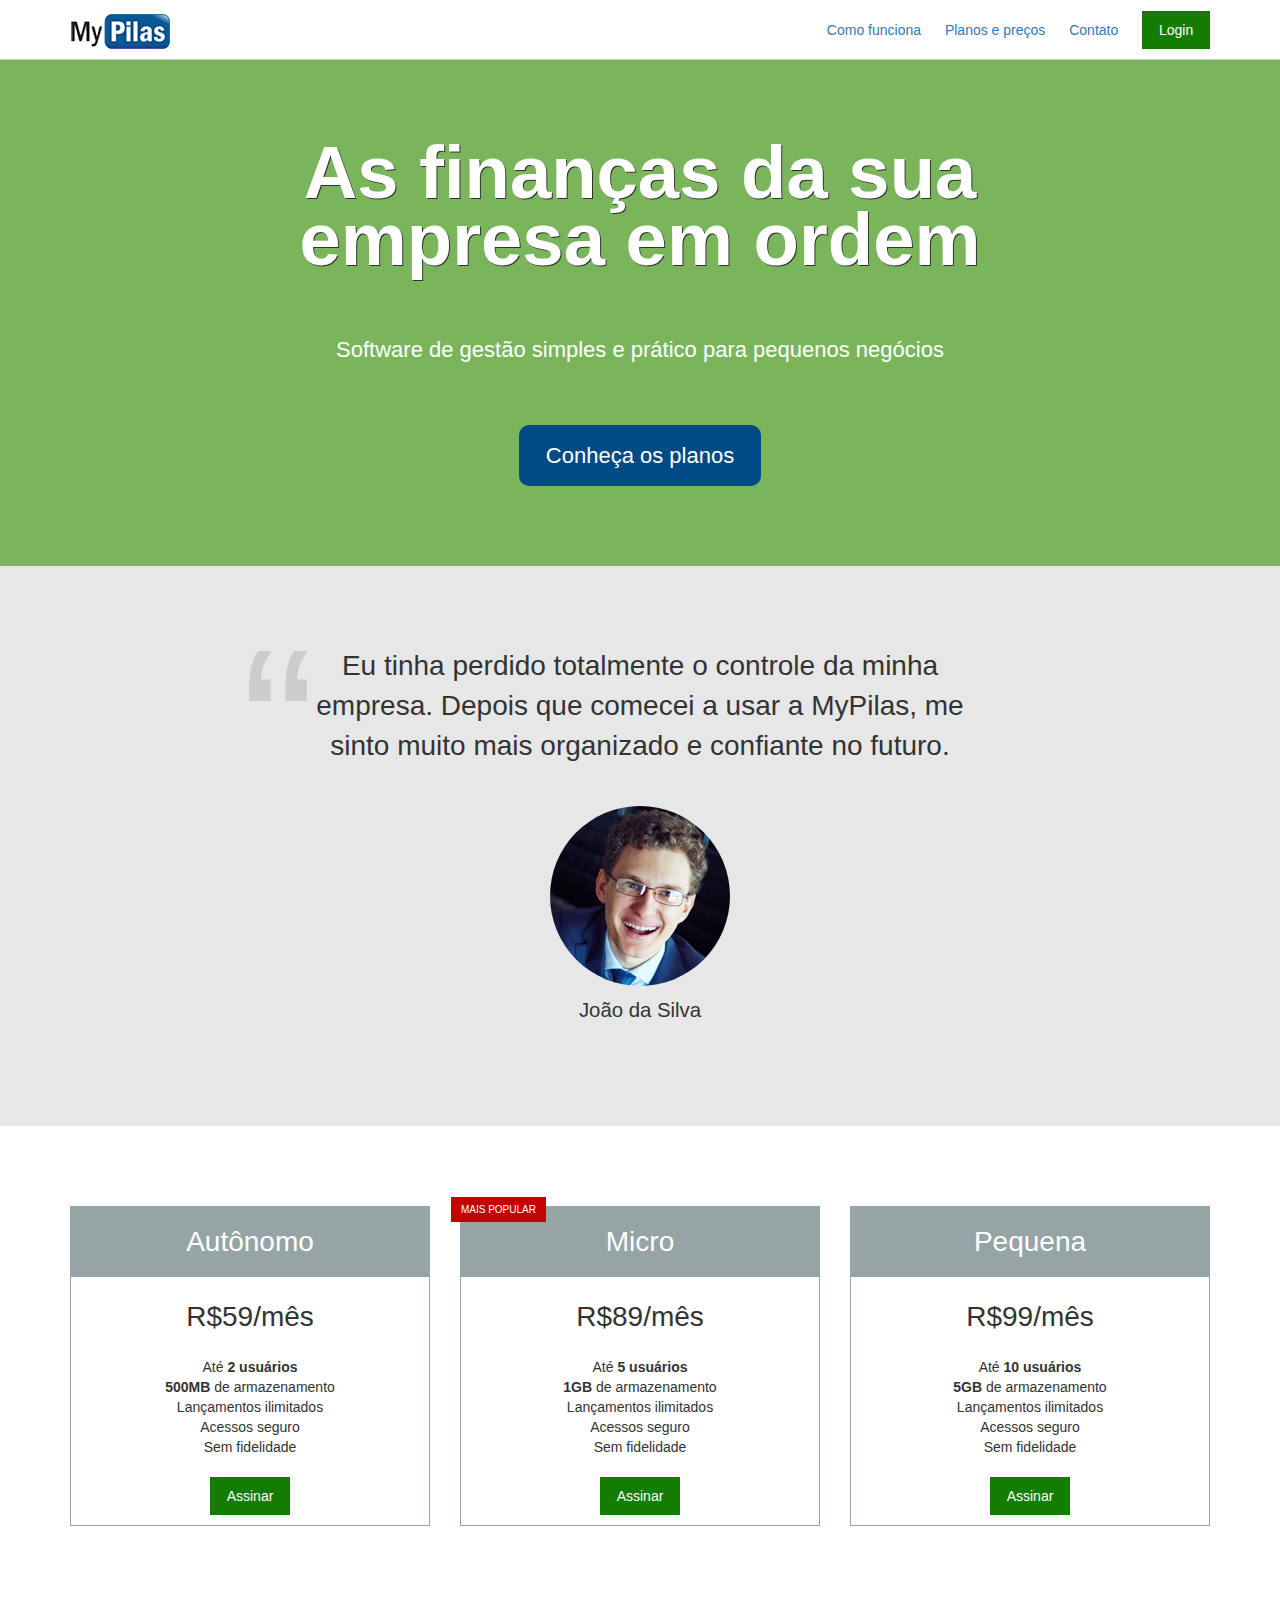
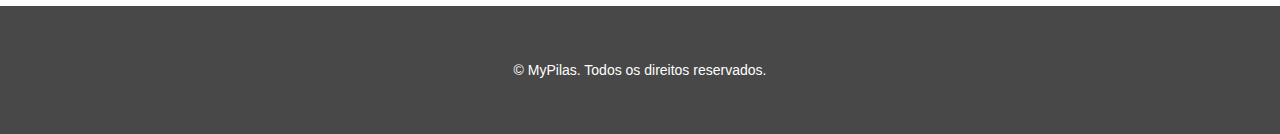
<file: index.html>
<!DOCTYPE html>
<html lang="pt-BR">

<head>
    <meta charset="utf-8">
    <title>MyPilas</title>

    <link rel="stylesheet" href="css/bootstrap-grid.min.css">
    <link rel="stylesheet" href="css/layout.css">
    <link rel="stylesheet" href="css/componentes.css">
    <link rel="stylesheet" href="css/base.css">
</head>

<body>
    <header class="layout-cabecalho   layout-cabecalho--home">
        <div class="container">

            <nav class="navegacao">
                <img src="img/logo.png" width="100" height="35" alt="MyPilas">

                <div class="navegacao__menu">
                    <button class="botao-chaveador  js-botao-chaveador"></button>

                    <ul class="menu  js-menu">
                        <li class="menu__item">
                            <a href="#">Como funciona</a>
                        </li>
                        <li class="menu__item">
                            <a href="#planos">Planos e preços</a>
                        </li>
                        <li class="menu__item">
                            <a href="#">Contato</a>
                        </li>
                        <li class="menu__item   menu__item--botao">
                            <a href="#" class="botao   botao--login">Login</a>
                        </li>
                    </ul>

                </div>
            </nav>

        </div>
    </header>

    <section class="layout-chamada">
        <div class="container">

            <div class="chamada">
                <h1 class="chamada__titulo">As finanças da sua empresa em ordem</h1>
                <p class="chamada__subtitulo">Software de gestão simples e prático para pequenos negócios</p>

                <div class="chamada__acao">
                    <a href="#planos" class="botao   botao--principal">Conheça os planos</a>
                </div>
            </div>

        </div>
    </section>

    <div class="layout-depoimento">
        <div class="container">

            <div class="depoimento">
                <blockquote>
                    Eu tinha perdido totalmente o controle da minha empresa.
                    Depois que comecei a usar a MyPilas, me sinto muito mais organizado e confiante no futuro.
                </blockquote>

                <div class="depoimento__autor">
                    <img src="img/joao-da-silva.jpg" width="180" height="180" alt="João da Silva">
                    <p>João da Silva</p>
                </div>
            </div>


        </div>
    </div>

    <div id="planos" class="layout-planos">
        <div class="container">
            <div class="row">
                <div class="col-sm-4">

                    <article class="plano">
                        <h2 class="plano__cabecalho">Autônomo</h2>
                        <div class="plano__preco">R$59/mês</div>
                        <ul class="plano__caracteristicas">
                            <li>Até <strong>2 usuários</strong></li>
                            <li><strong>500MB</strong> de armazenamento</li>
                            <li>Lançamentos ilimitados</li>
                            <li>Acessos seguro</li>
                            <li>Sem fidelidade</li>
                        </ul>
                        <footer class="plano__rodape">
                            <a href="assine.html" class="botao botao--assinar">Assinar</a>
                        </footer>
                    </article>

                </div>
                <div class="col-sm-4">

                    <article class="plano  plano--mais-popular">
                        <h2 class="plano__cabecalho">Micro</h2>
                        <div class="plano__preco">R$89/mês</div>
                        <ul class="plano__caracteristicas">
                            <li>Até <strong>5 usuários</strong></li>
                            <li><strong>1GB</strong> de armazenamento</li>
                            <li>Lançamentos ilimitados</li>
                            <li>Acessos seguro</li>
                            <li>Sem fidelidade</li>
                        </ul>
                        <footer class="plano__rodape">
                            <a href="assine.html" class="botao botao--assinar">Assinar</a>
                        </footer>
                    </article>

                </div>
                <div class="col-sm-4   ultima-coluna">

                    <article class="plano">
                        <h2 class="plano__cabecalho">Pequena</h2>
                        <div class="plano__preco">R$99/mês</div>
                        <ul class="plano__caracteristicas">
                            <li>Até <strong>10 usuários</strong></li>
                            <li><strong>5GB</strong> de armazenamento</li>
                            <li>Lançamentos ilimitados</li>
                            <li>Acessos seguro</li>
                            <li>Sem fidelidade</li>
                        </ul>
                        <footer class="plano__rodape">
                            <a href="assine.html" class="botao botao--assinar">Assinar</a>
                        </footer>
                    </article>

                </div>
            </div>
        </div>
    </div>

    <footer class="layout-rodape">
        <div class="container">
            <p>&copy; MyPilas. Todos os direitos reservados.</p>
        </div>
    </footer>

    <script src="javascripts/app.js"></script>

</body>

</html>
</file>
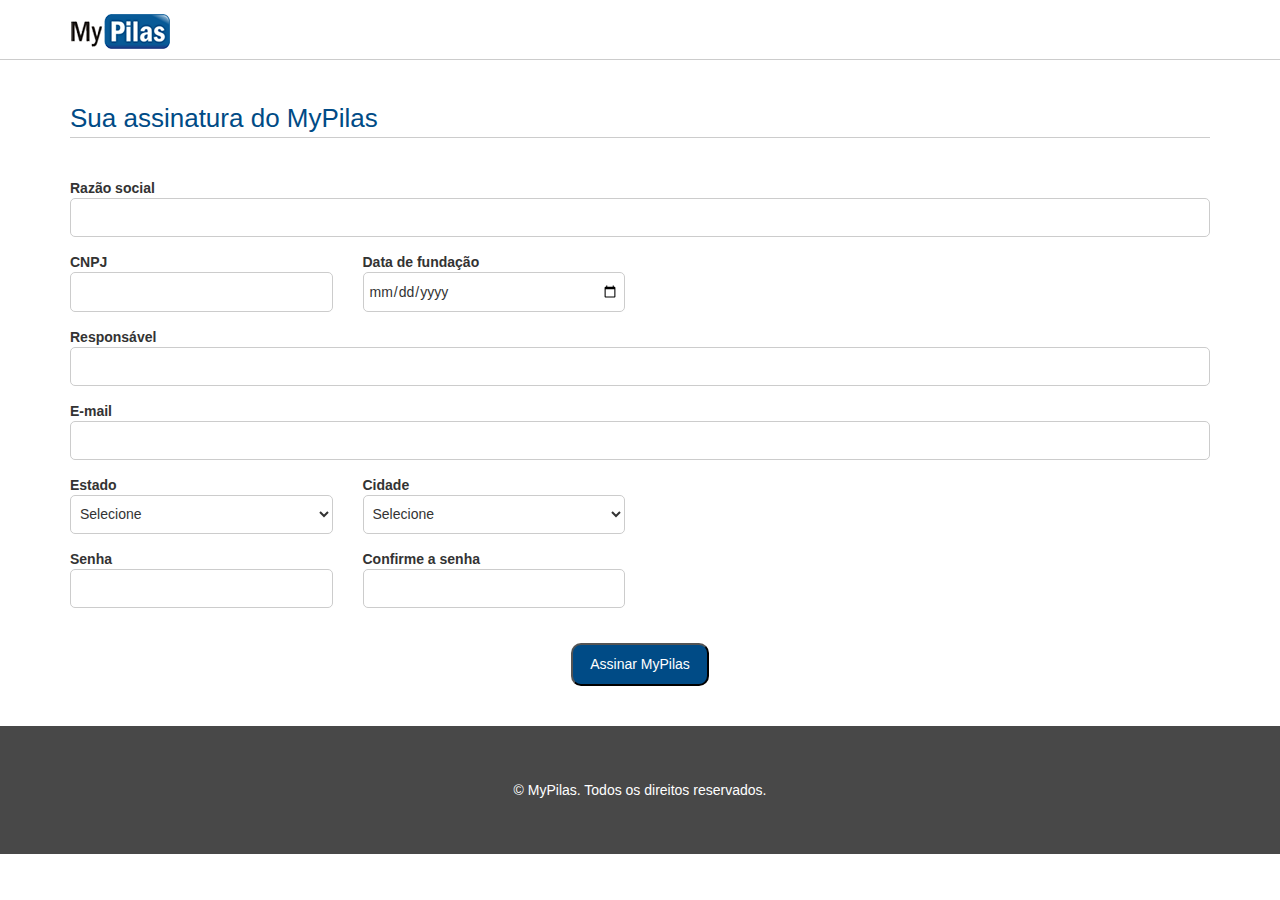
<file: assine.html>
<!DOCTYPE html>
<html lang="pt-BR">
  <head>
    <meta charset="utf-8">
    <meta name="viewport" content="width=device-width, initial-scale=1">

    <title>MyPilas</title>

    <link rel="stylesheet" href="css/bootstrap-grid.min.css">
    <link rel="stylesheet" href="css/base.css">
    <link rel="stylesheet" href="css/layout.css">
    <link rel="stylesheet" href="css/componentes.css">
  </head>

  <body>

    <header class="layout-cabecalho">
      <div class="container">

        <nav class="navegacao  navegacao--assinatura">
          <a href="index.html"><img src="img/logo.png" width="100" height="35" alt="MyPilas" /></a>
        </nav>
        
      </div>
    </header>

    <main class="layout-assinatura">
      <div class="container">

        <form action="#" method="post">
          <h1 class="titulo-formulario">Sua assinatura do MyPilas</h1>

          <div class="grupo-entrada">
            <label for="razao-social">Razão social</label>
            <input id="razao-social" name="razaoSocial" type="text" class="campo" required>
          </div>

          <div class="row">
            <div class="col-sm-3">
              <div class="grupo-entrada">
                <label for="cnpj">CNPJ</label>
                <input id="cnpj" name="cnpj" type="text" class="campo" required>
              </div>
            </div>
            <div class="col-sm-3">
              <div class="grupo-entrada">
                <label for="data-nascimento">Data de fundação</label>
                <input id="data-nascimento" name="dataFundacao" type="date" class="campo" required>
              </div>
            </div>
          </div>

          <div class="grupo-entrada">
            <label for="responsavel">Responsável</label>
            <input id="responsavel" name="responsavel" type="text" class="campo" required>
          </div>

          <div class="grupo-entrada">
            <label for="email">E-mail</label>
            <input id="email" type="email" class="campo" required>
          </div>

          <div class="row">
            <div class="col-sm-3">
              <div class="grupo-entrada">
                <label for="estado">Estado</label>
                <select id="estado" name="estado" class="campo">
                  <option>Selecione</option>
                  <option value="MG">Minas Gerais</option>
                  <option value="SP">São Paulo</option>
                  <option value="CE">Ceará</option>
                </select>
              </div>
            </div>
            <div class="col-sm-3">
              <div class="grupo-entrada">
                <label for="cidade">Cidade</label>
                <select id="cidade" class="campo">
                  <option>Selecione</option>
                  <option value="1">Uberlândia</option>
                  <option value="2">São Paulo</option>
                  <option value="3">Fortaleza</option>
                </select>
              </div>
            </div>
          </div>

          <div class="row">
            <div class="col-sm-3">
              <div class="grupo-entrada">
                <label for="senha">Senha</label>
                <input id="senha" type="password" class="campo" required>
              </div>
            </div>
            <div class="col-sm-3">
              <div class="grupo-entrada">
                <label for="confirmacao-senha">Confirme a senha</label>
                <input id="confirmacao-senha" type="password" class="campo" required>
              </div>
            </div>
          </div>

          <div style="text-align: center; margin-top: 20px">
            <input type="submit" value="Assinar MyPilas" class="botao  botao--principal">
          </div>
        </form>

      </div>
    </main>

    <footer class="layout-rodape">
      <div class="container">
        <p>&copy; MyPilas. Todos os direitos reservados.</p>
      </div>
    </footer>

  </body>

</html>
</file>
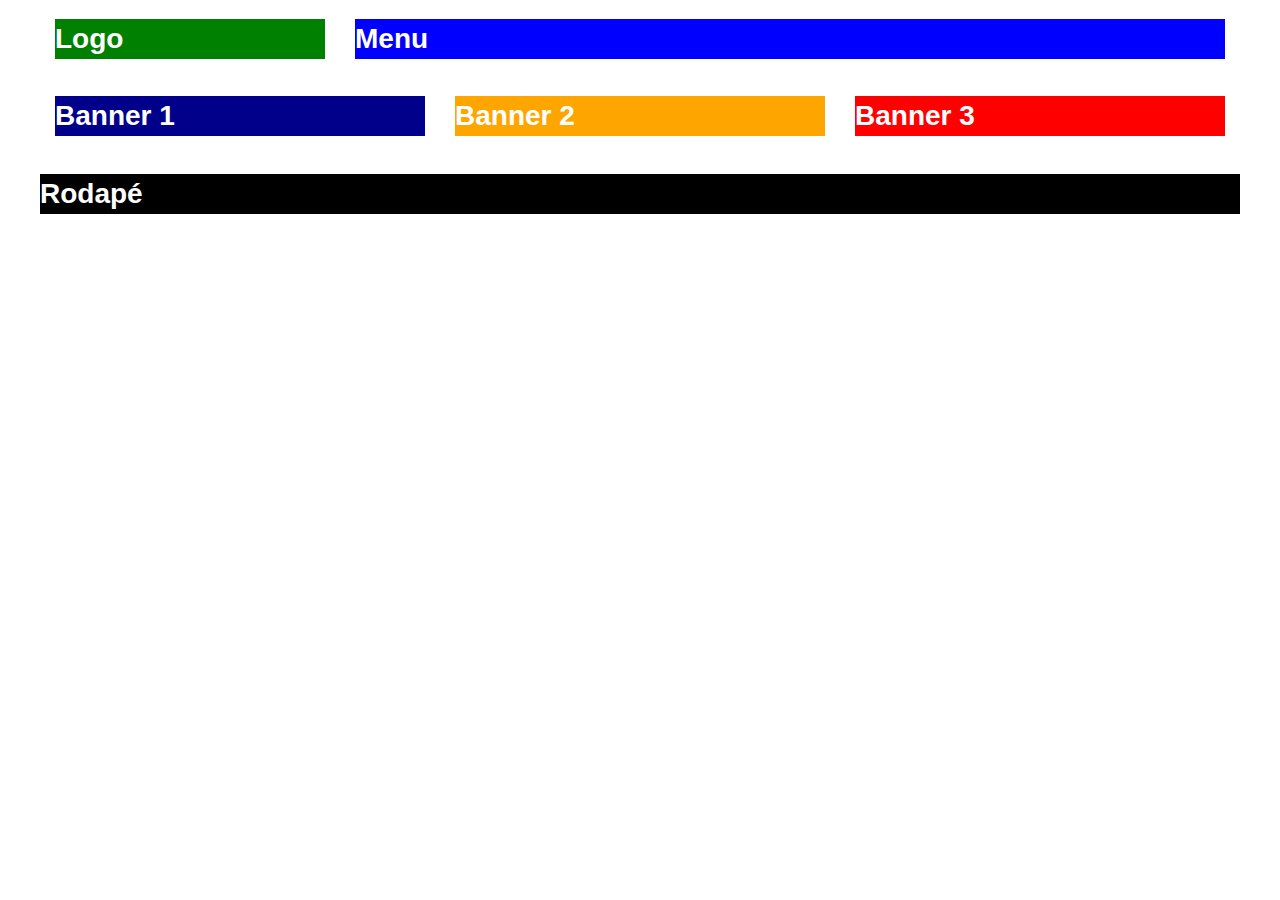
<file: grid.html>
<!DOCTYPE html>
<html>
    <head>
        <meta charset="utf-8">
        
        <link rel="stylesheet" href="css/bootstrap-grid.min.css">
        <link rel="stylesheet" href="css/estilos.css">
    </head>
    <body> 

        <div class="container">
            <div class="row">

                <div class="col=xs-12 col-sm-3">
                    <div style="background-color: green; color: #fff;">
                        <h1>Logo</h1>
                    </div>

                </div>

                <div class="col=xs-12 col-sm-9">
                    <div style="background-color: blue; color: #fff;">
                        <h1>Menu</h1>
                    </div>

                </div>
            </div>

            <div class="row">
                <div class="col=xs-12 col-sm-6 col-md-4">
                    <div style="background-color: darkblue; color: #fff;">
                        <h1>Banner 1</h1>
                    </div>

                </div>

                <div class="col=xs-12 col-sm-6 col-md-4">
                    <div style="background-color: orange; color: #fff;">
                        <h1>Banner 2</h1>
                    </div>

                </div>

                <div class="col=xs-12 col-sm-12 col-md-4">
                    <div style="background-color: red; color: #fff;">
                        <h1>Banner 3</h1>
                    </div>

                </div>
            </div>

            <div class="row">
                <div class="col=xs-12">
                    <div style="background-color: black; color: #fff;">
                        <h1>Rodapé</h1>
                    </div>

                </div>
            </div>
        </div>
    </body>
</html>
</file>
<file: css/layout.css>
.layout-cabecalho {
    height: 60px;
    line-height: 60px;
    border-bottom: 1px solid #ccc;

    background-color: #fff;
}

.layout-cabecalho--home {
    position: fixed;
    top: 0;
    left: 0;
    right: 0;
    z-index: 9999;
}

.layout-planos {
    padding: 80px 0;
}

.layout-chamada {
    padding: 80px 0;
    margin-top: 60px;

    background-color: #7ab55c;
}

.layout-depoimento {
    padding: 80px 0;
    background-color: #e7e7e7;
}

.layout-rodape {
    padding: 40px 0;

    background-color: #484848;

    color: #fff;
    text-align: center;
}

@media(max-width: 749px) {
    .layout-planos .row>div:not(.ultima-coluna) {
        margin-bottom: 40px;
    }
}

.layout-assinatura {
    padding: 40px 0;
}
</file>
<file: css/componentes.css>
/*--------------------*\
  PLANO
\*--------------------*/
.plano {
  position: relative;

  padding: 10px;
  border: 1px solid #95a4a5;

  font-size: 1.4rem;
  /* 14px */
}

.plano--mais-popular::after {
  position: absolute;
  top: -10px;
  left: -10px;

  padding: 0 10px;

  background-color: #c20303;
  color: #fff;

  font-size: 0.7142em;
  /* 10px */
  line-height: 2.5;

  content: "MAIS POPULAR";
}

.plano__cabecalho {
  margin: -10px;
  margin-bottom: 0;

  background-color: #95a4a5;
  color: #fff;

  text-align: center;
  line-height: 2.5;
  font-weight: normal;
  font-size: 2em;
}

.plano__preco {
  margin: 20px 0;

  text-align: center;
  font-size: 2em;
}

.plano__caracteristicas {
  padding: 0;
  margin: 20px 0;

  font-size: 1em;

  list-style: none;
}

.plano__caracteristicas>li {
  text-align: center;
}

.plano__rodape {
  text-align: center;
}

@media(max-width: 749px) {
  .layout-planos .row>div:not(.ultima-coluna) {
    margin-bottom: 40px;
  }
}


/*--------------------*\
  BOTAO
\*--------------------*/
.botao {
  display: inline-block;
  padding: 0.8em 1.2em;

  background-color: #bbb;
  color: #fff;

  line-height: normal;
  font-size: 1em;
  text-decoration: none;
}

.botao:hover,
.botao:focus {
  background-color: #aaa;
  color: #fff;

  text-decoration: none;
}

.botao--assinar,
.botao--login {
  background-color: #127d00;
}

.botao--assinar:hover,
.botao--assinar:focus,
.botao--login:hover,
.botao--login:focus {
  background-color: #0e6400;
}

.botao--principal {
  border-radius: 10px;

  background-color: #004b86;
}

.botao--principal:hover,
.botao--principal:focus {
  background-color: #003b6a;
}


/*--------------------*\
  CHAMADA
\*--------------------*/
.chamada {
  font-size: 1.6rem;
  /* 1.6 * 10px = 16px */
  text-align: center;
}

.chamada__titulo {
  margin: 0;

  color: #fff;

  font-size: 3.375em;
  /* 54px / 16px = 3.375 */
  line-height: 0.9;
  text-shadow: 1px 1px #313131;
}

.chamada__subtitulo {
  margin: 60px 0;

  color: #fff;

  font-size: 1em;
}

.chamada__acao {
  font-size: 1em;
}

@media(min-width: 992px) {
  .chamada {
    padding-left: 10%;
    padding-right: 10%;

    font-size: 2.2rem;
    /* 2.2 * 10px = 22px */
  }
}


/*--------------------*\
  DEPOIMENTO
\*--------------------*/
.depoimento {
  font-size: 2.2rem;
  /* 22px */
}

@media(min-width: 992px) {
  .depoimento {
    padding-left: 15%;
    padding-right: 15%;

    font-size: 2.8rem;
  }
}

.depoimento>blockquote {
  position: relative;

  margin: 0;
  padding: 0 60px;

  text-align: center;
  font-size: 1em;
}

.depoimento>blockquote::before {
  position: absolute;
  left: 0;
  top: -0.35em;

  color: #ccc;

  font-size: 8em;
  /* 176px */

  content: "\201C";

}

.depoimento__autor {
  margin-top: 40px;

  text-align: center;
  font-size: 0.7272em;
}

.depoimento__autor>img {
  border-radius: 50%;
}

.depoimento__autor>p {
  margin-top: 10px;
}

/*--------------------*\
  NAVEGAÇÃO
\*--------------------*/

.navegacao {}

.navegacao__menu {
  float: right;

}

/*--------------------*\
  BOTAO-CHAVEADOR
\*--------------------*/

.botao-chaveador {
  width: 24px;
  height: 24px;
  border: 0;

  background: none;
  background-image: url("../img/bars.png");

  outline: none;
}

@media(min-width: 992px) {
  .botao-chaveador {
    display: none;
  }
}

/*--------------------*\
  MENU
\*--------------------*/

.menu {
  margin: 0;

  font-size: 1.4rem;

  list-style: none;
}

@media(max-width: 991px) {

  .menu {
    position: fixed;
    top: 0;
    left: 0;
    bottom: 0;

    display: none;

    width: 200px;
    padding: 20px;
    border-right: 1px solid #eee;

    background-color: #fdfdfd;
  }

  .menu--exibindo {
    display: block;
  }

  .menu_item {
    display: block;

    line-height: 3;
  }

  .menu__item--botao {
    margin-top: 20px;
  }
}

@media(min-width: 992px) {

  .menu__item {
    display: inline-block;
    padding-right: 20px;
  }

  .menu__item:last-of-type {
    padding-right: 0px;
  }

}


/*--------------------*\
  TITULO-FORMULARIO
\*--------------------*/
.titulo-formulario {
  margin: 0;
  margin-bottom: 40px;

  border-bottom: 1px solid #ccc;

  font-size: 2.6rem;
  font-weight: normal;
  color: #004b86;
}


/*--------------------*\
  GRUPO-ENTRADA
\*--------------------*/
.grupo-entrada {
  margin-bottom: 15px;
}

.grupo-entrada>label {
  display: block;

  font-weight: bold;
}



/*--------------------*\
  CAMPO
\*--------------------*/
.campo {
  display: block;
  width: 100%;
  height: 2.8em;
  padding: 5px;
  border: 1px solid #ccc;
  border-radius: 5px;

  background-color: #fff;

  font-size: 1.4rem;
}
</file>
<file: css/base.css>
/* 
* { 
    box-sizing: border-box;
f}*/

html {
    font-size: 62.5%;
}

body {
    margin: 0;

    font-family: Arial, Helvetica, sans-serif;
    font-size: 1.4rem;
}
</file>
<file: css/estilos.css>
* { 
    box-sizing: border-box;
}

body {
    margin: 0;

    font-family: Arial, Helvetica, sans-serif;
    font-size: 14px;
}

header {
    height: 60px;
    border-bottom: 1px solid #ccc;
}

header img {
    margin-top: 12px;
}

.container {
    width: 1200px;
    padding-left: 15px;
    padding-right: 15px;
    margin: 0 auto;
    
}

#planos {
    padding: 80px 0px;
}

#planos::after{
    content: "";
    display: block;
    clear: both;
}

article {
    padding: 10px;
    border: 1px solid #95a4a5;
    width: 370px;
    float: left;
    margin-right: 30px;
}

article > h2 {
    background-color: #95a4a5;
    color: #fff;
    text-align: center;
    line-height: 2.5;
    margin: -10px;
    margin-bottom: 0;
    font-weight: normal;
}

article > div {
    text-align: center;
    font-size: 28px;
    margin: 20px 0;
}

article > ul {
    list-style: none;
    padding: 0;
    margin: 20px 0;
}

article > ul > li {
    text-align: center;
}

article > footer {
    text-align: center;
}

.botao {
    display: inline-block;
    background-color: #127d00;
    color: #fff;
    padding: 12px 16px;
    text-decoration: none;
}

.botao:hover, .botao:focus {
    background-color: #0e6400;
}
</file>
